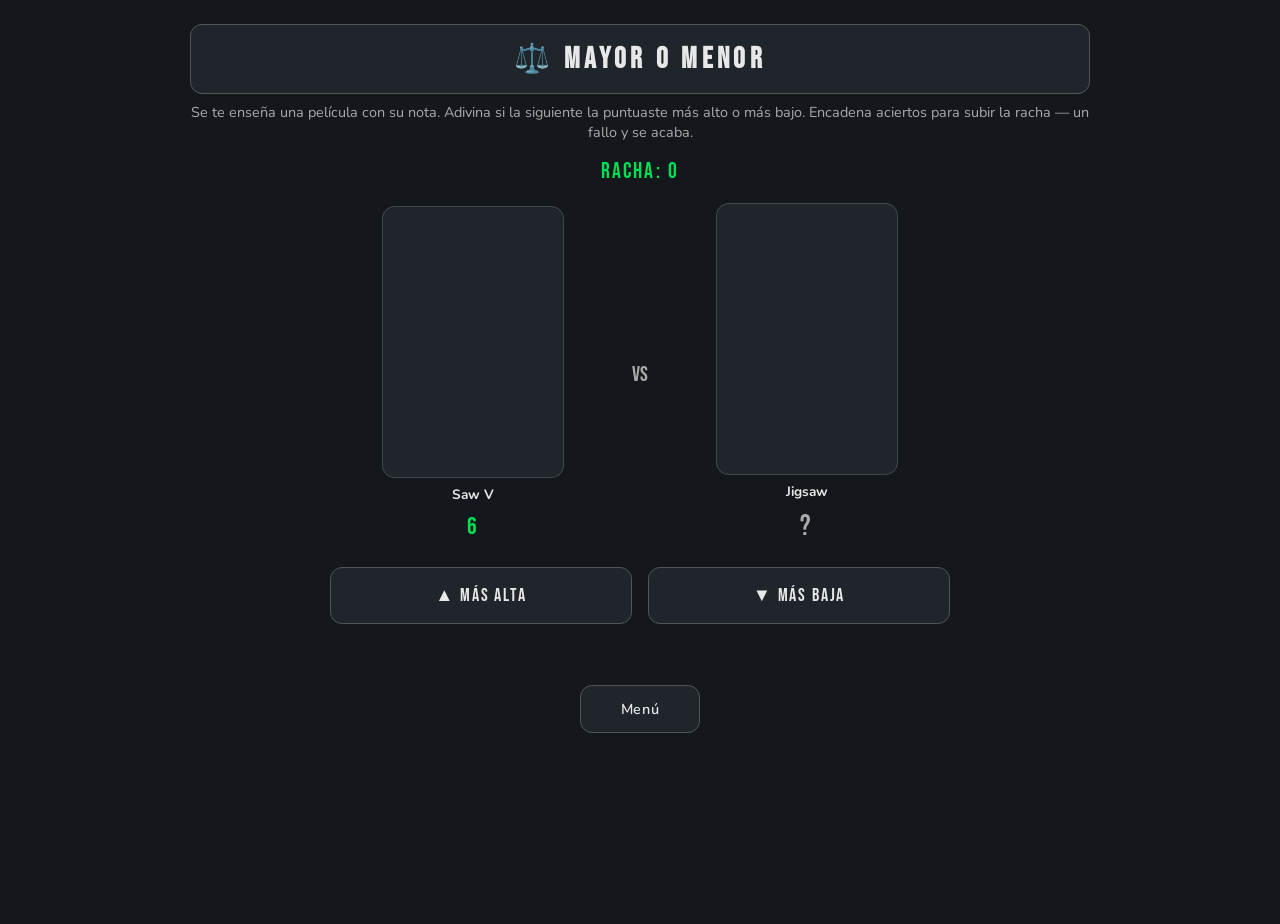
<file: mayor-menor.html>
<!DOCTYPE html>
<html lang="es">
<head>
    <meta charset="UTF-8">
    <meta name="viewport" content="width=device-width, initial-scale=1.0">
    <title>Mayor o menor | Cinser</title>
    <link rel="stylesheet" href="css/estilos.css">
    <style>
        .mm-intro {
            width: 900px; max-width: 90%;
            margin: .5rem auto 1rem;
            text-align: center;
            color: var(--text-muted);
            font-size: .9rem;
        }
        .mm-racha {
            text-align: center;
            font-family: 'Bebas Neue', sans-serif;
            font-size: 1.4rem;
            letter-spacing: .1em;
            color: var(--accent);
            margin-bottom: 1.2rem;
        }
        .mm-racha .mejor {
            display: block;
            font-family: 'Nunito', sans-serif;
            font-size: .75rem;
            color: var(--text-muted);
            letter-spacing: .05em;
            margin-top: .1rem;
        }

        .mm-duelo {
            width: 620px; max-width: 92%;
            margin: 0 auto 1.4rem;
            display: grid;
            grid-template-columns: 1fr auto 1fr;
            align-items: center;
            gap: 1rem;
        }
        .mm-vs {
            font-family: 'Bebas Neue', sans-serif;
            font-size: 1.3rem;
            color: var(--text-muted);
        }
        .mm-carta {
            display: flex; flex-direction: column; align-items: center; gap: .5rem;
        }
        .mm-poster-wrap {
            width: 180px;
            aspect-ratio: 2/3;
            border-radius: var(--radius);
            overflow: hidden;
            position: relative;
            background: var(--bg-card);
            box-shadow: 0 0 0 1px rgba(255,255,255,.2);
            transition: box-shadow .25s ease;
        }
        .mm-poster-wrap img {
            width: 100%; height: 100%; object-fit: cover; display: block;
        }
        .mm-poster-skeleton {
            position: absolute; inset: 0;
            background: linear-gradient(90deg, var(--bg-card) 25%, var(--bg-hover) 50%, var(--bg-card) 75%);
            background-size: 200% 100%;
            animation: shimmer 1.4s infinite;
        }
        .mm-carta.correcta .mm-poster-wrap  { box-shadow: 0 0 0 3px var(--accent); }
        .mm-carta.incorrecta .mm-poster-wrap { box-shadow: 0 0 0 3px #e05a5a; }

        .mm-nombre {
            font-size: .85rem; font-weight: 700; text-align: center; min-height: 1.3em;
        }
        .mm-punt {
            font-family: 'Bebas Neue', sans-serif;
            font-size: 1.5rem; letter-spacing: .08em;
            color: var(--accent);
            min-height: 1.4rem;
        }
        .mm-punt.oculto { color: var(--text-muted); font-size: 1.8rem; }

        .mm-botones {
            width: 620px; max-width: 92%;
            margin: 0 auto 1.2rem;
            display: flex; gap: 1rem;
        }
        .mm-botones button {
            flex: 1;
            padding: 1rem;
            background: var(--bg-card);
            border: 1px solid var(--border);
            color: var(--text);
            border-radius: var(--radius);
            font-family: 'Bebas Neue', sans-serif;
            font-size: 1.15rem; letter-spacing: .1em;
            cursor: pointer; transition: var(--tr);
        }
        .mm-botones button:hover:not(:disabled) {
            border-color: var(--accent); color: var(--accent); background: var(--bg-hover);
        }
        .mm-botones button:disabled { opacity: .4; cursor: not-allowed; }

        .mm-mensaje {
            width: 620px; max-width: 92%;
            margin: 0 auto 1rem;
            text-align: center;
            font-size: .9rem;
            color: var(--text-muted);
            min-height: 1.3em;
        }

        .mm-gameover {
            width: 620px; max-width: 92%;
            margin: 1.5rem auto;
            text-align: center;
            display: none;
            flex-direction: column;
            align-items: center;
            gap: 1rem;
        }
        .mm-gameover.visible { display: flex; }
        .mm-gameover h2 {
            font-family: 'Bebas Neue', sans-serif;
            font-size: 2rem; letter-spacing: .1em;
            color: #e05a5a;
        }
        .mm-gameover p { color: var(--text-muted); }
        .btn-reintentar {
            padding: .9rem 2rem;
            background: var(--accent);
            color: #1a1a1a;
            border: none;
            border-radius: var(--radius);
            font-family: 'Bebas Neue', sans-serif;
            font-size: 1.2rem; letter-spacing: .1em;
            cursor: pointer; transition: var(--tr);
        }
        .btn-reintentar:hover { background: var(--accent-h); scale: .97; }

        @media (max-width: 480px) {
            .mm-poster-wrap { width: 130px; }
            .mm-duelo { gap: .5rem; }
        }
    </style>
</head>
<body>
    <div class="btn-titulo"><a href="index.html">⚖️ Mayor o menor</a></div>
    <p class="mm-intro">
        Se te enseña una película con su nota. Adivina si la siguiente la puntuaste más alto o más bajo.
        Encadena aciertos para subir la racha — un fallo y se acaba.
    </p>

    <div class="mm-racha">
        <span id="racha-num">Racha: 0</span>
        <span class="mejor" id="mejor-racha"></span>
    </div>

    <div class="mm-duelo" id="duelo">
        <div class="mm-carta" id="carta-izq">
            <div class="mm-poster-wrap"><div class="mm-poster-skeleton"></div><img id="img-izq" alt="" style="opacity:0;"></div>
            <div class="mm-nombre" id="nombre-izq"></div>
            <div class="mm-punt" id="punt-izq"></div>
        </div>
        <div class="mm-vs">VS</div>
        <div class="mm-carta" id="carta-der">
            <div class="mm-poster-wrap"><div class="mm-poster-skeleton"></div><img id="img-der" alt="" style="opacity:0;"></div>
            <div class="mm-nombre" id="nombre-der"></div>
            <div class="mm-punt oculto" id="punt-der">?</div>
        </div>
    </div>

    <div class="mm-botones">
        <button id="btn-mayor">▲ Más alta</button>
        <button id="btn-menor">▼ Más baja</button>
    </div>

    <div class="mm-mensaje" id="mensaje"></div>

    <div class="mm-gameover" id="gameover">
        <h2>Fin de la partida</h2>
        <p id="gameover-texto"></p>
        <button class="btn-reintentar" id="btn-reintentar">Jugar de nuevo</button>
    </div>

    <div class="btn-volver"><a href="index.html">Menú</a></div>

    <script>
        const DECADAS = ['1920','1930','1940','1950','1960','1970','1980','1990','2000','2010','2020'];

        let _todas   = [];
        let _izq = null, _der = null;
        let _racha = 0;
        let _mejorRacha = 0;
        let _bloqueado = false;

        function cargarImg(imgEl, skelEl, src) {
            imgEl.style.opacity = '0';
            skelEl.style.display = 'block';
            if (!src) { skelEl.style.display = 'none'; return; }
            const tmp = new Image();
            tmp.onload  = () => { imgEl.src = src; skelEl.style.display = 'none'; imgEl.style.opacity = '1'; };
            tmp.onerror = () => { skelEl.style.display = 'none'; };
            tmp.src = src;
        }

        function otraPelicula(excluir) {
            let p;
            do { p = _todas[Math.floor(Math.random() * _todas.length)]; }
            while (_todas.length > 1 && excluir.includes(p));
            return p;
        }

        function actualizarRacha() {
            document.getElementById('racha-num').textContent = `Racha: ${_racha}`;
            document.getElementById('mejor-racha').textContent =
                _mejorRacha > 0 ? `Mejor racha de esta sesión: ${_mejorRacha}` : '';
        }

        function pintarDuelo() {
            document.getElementById('carta-izq').classList.remove('correcta', 'incorrecta');
            document.getElementById('carta-der').classList.remove('correcta', 'incorrecta');
            document.getElementById('nombre-izq').textContent = _izq.tit || '';
            document.getElementById('nombre-der').textContent = _der.tit || '';
            document.getElementById('punt-izq').textContent = _izq.punt;
            document.getElementById('punt-izq').className = 'mm-punt';
            document.getElementById('punt-der').textContent = '?';
            document.getElementById('punt-der').className = 'mm-punt oculto';
            cargarImg(document.getElementById('img-izq'), document.querySelector('#carta-izq .mm-poster-skeleton'), _izq.img);
            cargarImg(document.getElementById('img-der'), document.querySelector('#carta-der .mm-poster-skeleton'), _der.img);
            document.getElementById('mensaje').textContent = '';
            _bloqueado = false;
            document.getElementById('btn-mayor').disabled = false;
            document.getElementById('btn-menor').disabled = false;
        }

        function nuevaRonda(mantenerIzq) {
            _izq = mantenerIzq || _todas[Math.floor(Math.random() * _todas.length)];
            _der = otraPelicula([_izq]);
            pintarDuelo();
        }

        function guardar(guess) {
            if (_bloqueado) return;
            _bloqueado = true;
            document.getElementById('btn-mayor').disabled = true;
            document.getElementById('btn-menor').disabled = true;

            const real = _der.punt >= _izq.punt ? 'mayor' : 'menor';
            const empate = _der.punt === _izq.punt;
            const acierto = empate || guess === real;

            document.getElementById('punt-der').textContent = _der.punt;
            document.getElementById('punt-der').className = 'mm-punt';

            if (acierto) {
                _racha++;
                _mejorRacha = Math.max(_mejorRacha, _racha);
                document.getElementById('carta-der').classList.add('correcta');
                document.getElementById('mensaje').textContent =
                    empate ? '¡Empate, cuenta como acierto!' : '¡Acierto!';
                actualizarRacha();
                setTimeout(() => nuevaRonda(_der), 900);
            } else {
                document.getElementById('carta-der').classList.add('incorrecta');
                document.getElementById('mensaje').textContent = 'Fallo…';
                setTimeout(() => {
                    document.getElementById('duelo').style.opacity = '.3';
                    document.getElementById('gameover-texto').textContent =
                        `Has llegado a una racha de ${_racha}.`;
                    document.getElementById('gameover').classList.add('visible');
                    document.querySelector('.mm-botones').style.display = 'none';
                }, 700);
            }
        }

        document.getElementById('btn-mayor').addEventListener('click', () => guardar('mayor'));
        document.getElementById('btn-menor').addEventListener('click', () => guardar('menor'));
        document.getElementById('btn-reintentar').addEventListener('click', () => {
            _racha = 0;
            actualizarRacha();
            document.getElementById('duelo').style.opacity = '1';
            document.getElementById('gameover').classList.remove('visible');
            document.querySelector('.mm-botones').style.display = 'flex';
            nuevaRonda();
        });

        async function init() {
            const fetches = DECADAS.map(d =>
                fetch(`json/${d}.json`).then(r => r.json()).catch(() => []));
            _todas = (await Promise.all(fetches)).flat();
            actualizarRacha();
            nuevaRonda();
        }
        init();
    </script>
    <script>
        /* ── Transición suave entre páginas ── */
        document.addEventListener('click', e => {
            const a = e.target.closest('a[href]');
            if (!a) return;
            const href = a.getAttribute('href');
            if (!href || href.startsWith('#') || href.startsWith('http') || a.target === '_blank') return;
            e.preventDefault();
            document.body.classList.add('fade-out');
            setTimeout(() => { window.location.href = href; }, 180);
        });
    </script>
</body>
</html>
</file>
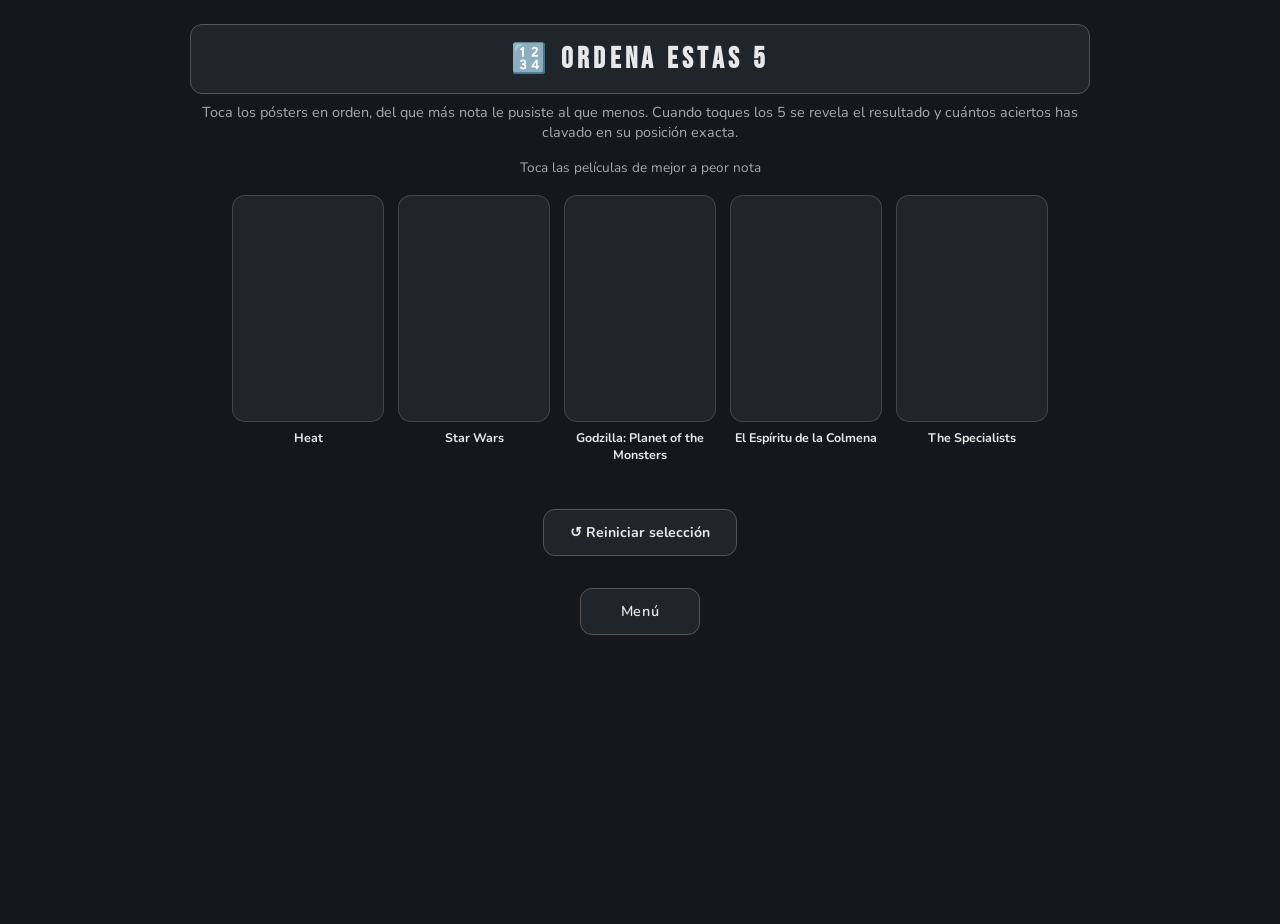
<file: orden5.html>
<!DOCTYPE html>
<html lang="es">
<head>
    <meta charset="UTF-8">
    <meta name="viewport" content="width=device-width, initial-scale=1.0">
    <title>Ordena estas 5 | Cinser</title>
    <link rel="stylesheet" href="css/estilos.css">
    <style>
        .o5-intro {
            width: 900px; max-width: 90%;
            margin: .5rem auto 1rem;
            text-align: center;
            color: var(--text-muted);
            font-size: .9rem;
        }
        .o5-marcador {
            text-align: center;
            font-size: .85rem;
            color: var(--text-muted);
            margin-bottom: 1.2rem;
            min-height: 1.3em;
        }
        .o5-marcador b { color: var(--accent); }

        .o5-fila {
            width: 900px; max-width: 95%;
            margin: 0 auto 1.5rem;
            display: flex;
            justify-content: center;
            gap: 1rem;
            flex-wrap: wrap;
        }
        .o5-carta {
            display: flex; flex-direction: column; align-items: center; gap: .5rem;
            width: 150px;
        }
        .o5-poster-wrap {
            width: 150px;
            aspect-ratio: 2/3;
            border-radius: var(--radius);
            overflow: hidden;
            position: relative;
            background: var(--bg-card);
            cursor: pointer;
            box-shadow: 0 0 0 1px rgba(255,255,255,.2);
            transition: box-shadow .2s ease, scale .15s ease;
        }
        .o5-poster-wrap:hover { box-shadow: 0 0 0 2px var(--accent); }
        .o5-poster-wrap img { width: 100%; height: 100%; object-fit: cover; display: block; }
        .o5-poster-skeleton {
            position: absolute; inset: 0;
            background: linear-gradient(90deg, var(--bg-card) 25%, var(--bg-hover) 50%, var(--bg-card) 75%);
            background-size: 200% 100%;
            animation: shimmer 1.4s infinite;
        }
        .o5-badge {
            position: absolute; top: 6px; left: 6px;
            width: 28px; height: 28px;
            background: var(--accent);
            color: #14181C;
            border-radius: 50%;
            display: none;
            align-items: center; justify-content: center;
            font-family: 'Bebas Neue', sans-serif;
            font-size: 1.1rem;
            box-shadow: 0 1px 4px rgba(0,0,0,.5);
        }
        .o5-carta.elegida .o5-poster-wrap { scale: .96; }
        .o5-carta.elegida .o5-badge { display: flex; }

        .o5-carta.correcta .o5-poster-wrap  { box-shadow: 0 0 0 3px var(--accent); }
        .o5-carta.incorrecta .o5-poster-wrap { box-shadow: 0 0 0 3px #e05a5a; }

        .o5-nombre { font-size: .78rem; font-weight: 700; text-align: center; min-height: 1.3em; }
        .o5-nota { font-size: .78rem; color: var(--text-muted); min-height: 1.1em; }

        .o5-acciones {
            width: 900px; max-width: 90%;
            margin: 0 auto 2rem;
            display: flex; justify-content: center; gap: 1rem;
        }
        .o5-acciones button {
            padding: .8rem 1.6rem;
            background: var(--bg-card);
            border: 1px solid var(--border);
            color: var(--text);
            border-radius: var(--radius);
            font-family: 'Nunito', sans-serif; font-weight: 700; font-size: .88rem;
            cursor: pointer; transition: var(--tr);
        }
        .o5-acciones button:hover:not(:disabled) { border-color: var(--accent); color: var(--accent); }
        .o5-acciones button:disabled { opacity: .35; cursor: not-allowed; }
        .o5-acciones .btn-siguiente {
            background: var(--accent); color: #1a1a1a; border: none; display: none;
        }
        .o5-acciones .btn-siguiente.visible { display: inline-block; }
        .o5-acciones .btn-siguiente:hover { background: var(--accent-h); }

        @media (max-width: 640px) {
            .o5-carta { width: 100px; }
            .o5-poster-wrap { width: 100px; }
            .o5-fila { gap: .6rem; }
        }
    </style>
</head>
<body>
    <div class="btn-titulo"><a href="index.html">🔢 Ordena estas 5</a></div>
    <p class="o5-intro">
        Toca los pósters en orden, del que más nota le pusiste al que menos. Cuando toques los 5 se revela
        el resultado y cuántos aciertos has clavado en su posición exacta.
    </p>
    <div class="o5-marcador" id="marcador"></div>

    <div class="o5-fila" id="fila"></div>

    <div class="o5-acciones">
        <button id="btn-reiniciar">↺ Reiniciar selección</button>
        <button class="btn-siguiente" id="btn-siguiente">Nueva ronda →</button>
    </div>

    <div class="btn-volver"><a href="index.html">Menú</a></div>

    <script>
        const DECADAS = ['1920','1930','1940','1950','1960','1970','1980','1990','2000','2010','2020'];

        let _todas   = [];
        let _ronda   = [];   // las 5 pelis de esta ronda (orden visual, mezclado)
        let _elegido = [];   // índices (dentro de _ronda) en el orden que el usuario ha tocado
        let _rondas  = 0;
        let _aciertosTotales = 0;
        let _resuelto = false;

        function actualizarMarcador() {
            document.getElementById('marcador').innerHTML =
                _rondas === 0
                    ? 'Toca las películas de mejor a peor nota'
                    : `Ronda ${_rondas} · <b>${_aciertosTotales}</b> aciertos de posición en total`;
        }

        function cargarImg(imgEl, skelEl, src) {
            imgEl.style.opacity = '0';
            skelEl.style.display = 'block';
            if (!src) { skelEl.style.display = 'none'; return; }
            const tmp = new Image();
            tmp.onload  = () => { imgEl.src = src; skelEl.style.display = 'none'; imgEl.style.opacity = '1'; };
            tmp.onerror = () => { skelEl.style.display = 'none'; };
            tmp.src = src;
        }

        function pintarFila() {
            const fila = document.getElementById('fila');
            fila.innerHTML = '';

            _ronda.forEach((peli, idx) => {
                const carta = document.createElement('div');
                carta.className = 'o5-carta';
                carta.dataset.idx = idx;

                carta.innerHTML = `
                    <div class="o5-poster-wrap">
                        <div class="o5-poster-skeleton"></div>
                        <img alt="" style="opacity:0;">
                        <div class="o5-badge"></div>
                    </div>
                    <div class="o5-nombre">${peli.tit || ''}</div>
                    <div class="o5-nota"></div>
                `;
                cargarImg(carta.querySelector('img'), carta.querySelector('.o5-poster-skeleton'), peli.img);

                carta.addEventListener('click', () => elegir(idx));
                fila.appendChild(carta);
            });
        }

        function elegir(idx) {
            if (_resuelto) return;
            if (_elegido.includes(idx)) return;
            _elegido.push(idx);

            const carta = document.querySelector(`.o5-carta[data-idx="${idx}"]`);
            carta.classList.add('elegida');
            carta.querySelector('.o5-badge').textContent = _elegido.length;

            if (_elegido.length === _ronda.length) resolver();
        }

        function resolver() {
            _resuelto = true;
            _rondas++;

            // orden correcto: de mayor a menor punt
            const correctoPunts = [..._ronda].map(p => p.punt).sort((a, b) => b - a);

            let aciertos = 0;
            _elegido.forEach((idxRonda, posicion) => {
                const peli = _ronda[idxRonda];
                const carta = document.querySelector(`.o5-carta[data-idx="${idxRonda}"]`);
                carta.querySelector('.o5-nota').textContent = `${peli.punt}/10`;

                const acierto = peli.punt === correctoPunts[posicion];
                if (acierto) aciertos++;
                carta.classList.add(acierto ? 'correcta' : 'incorrecta');
            });

            _aciertosTotales += aciertos;
            document.getElementById('marcador').innerHTML =
                `Ronda ${_rondas} · <b>${aciertos}/5</b> en su posición exacta esta vez · <b>${_aciertosTotales}</b> en total`;

            document.getElementById('btn-reiniciar').disabled = true;
            document.getElementById('btn-siguiente').classList.add('visible');
        }

        function reiniciarSeleccion() {
            if (_resuelto) return;
            _elegido = [];
            document.querySelectorAll('.o5-carta').forEach(c => {
                c.classList.remove('elegida', 'correcta', 'incorrecta');
                c.querySelector('.o5-badge').textContent = '';
                c.querySelector('.o5-nota').textContent = '';
            });
        }

        function nuevaRonda() {
            _elegido = [];
            _resuelto = false;
            document.getElementById('btn-reiniciar').disabled = false;
            document.getElementById('btn-siguiente').classList.remove('visible');

            const barajadas = [..._todas].sort(() => Math.random() - .5);
            _ronda = barajadas.slice(0, 5);
            pintarFila();
            actualizarMarcador();
        }

        document.getElementById('btn-reiniciar').addEventListener('click', reiniciarSeleccion);
        document.getElementById('btn-siguiente').addEventListener('click', nuevaRonda);

        async function init() {
            const fetches = DECADAS.map(d =>
                fetch(`json/${d}.json`).then(r => r.json()).catch(() => []));
            _todas = (await Promise.all(fetches)).flat();
            nuevaRonda();
        }
        init();
    </script>
    <script>
        /* ── Transición suave entre páginas ── */
        document.addEventListener('click', e => {
            const a = e.target.closest('a[href]');
            if (!a) return;
            const href = a.getAttribute('href');
            if (!href || href.startsWith('#') || href.startsWith('http') || a.target === '_blank') return;
            e.preventDefault();
            document.body.classList.add('fade-out');
            setTimeout(() => { window.location.href = href; }, 180);
        });
    </script>
</body>
</html>
</file>
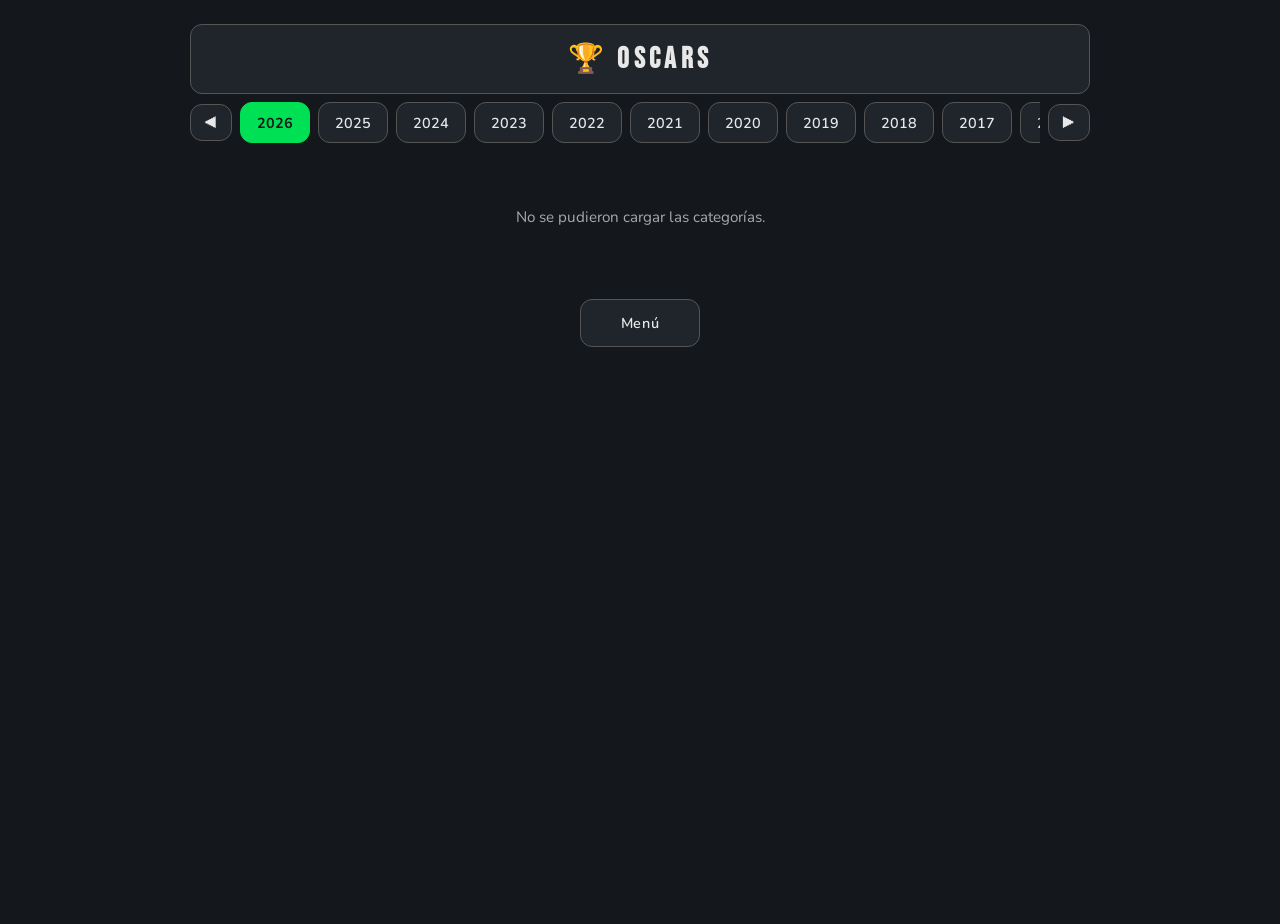
<file: oscars.html>
<!DOCTYPE html>
<html lang="es">
<head>
    <meta charset="UTF-8">
    <meta name="viewport" content="width=device-width, initial-scale=1.0">
    <title>Oscars | Cinser</title>
    <link rel="stylesheet" href="css/estilos.css">
</head>
<body>
    <div class="btn-titulo"><a href="index.html">🏆 Oscars</a></div>

    <div class="barra-nav-container">
        <button class="scroll-btn left">&#11207;</button>
        <div id="barra" class="barra-nav-scroll"></div>
        <button class="scroll-btn right">&#11208;</button>
    </div>

    <div id="bloques"></div>

    <div class="btn-volver"><a href="index.html">Menú</a></div>

    <div id="modal" class="modal">
        <div class="modal-content">
            <img id="modal-img" alt="">
        </div>
    </div>

    <script src="js/posters.js"></script>
    <script>
        /* La Academia empezó a premiar películas de 1927 en adelante.
           Ajusta ANIO_INICIO si tus datos empiezan en otro año. */
        const ANIO_INICIO  = 1927;
        const ANIO_FIN     = 2026;
        const DEFAULT_ANIO = ANIO_FIN;

        const CATEGORIAS = [
            { clave: 'pelicula',      titulo: 'Mejor Película' },
            { clave: 'director',      titulo: 'Mejor Director' },
            { clave: 'guionOriginal', titulo: 'Mejor Guion Original' },
            { clave: 'guionAdaptado', titulo: 'Mejor Guion Adaptado' },
            { clave: 'fotografia',    titulo: 'Mejor Fotografía' },
            { clave: 'montaje',       titulo: 'Mejor Montaje' },
            { clave: 'sonido',        titulo: 'Mejor Sonido' },
            { clave: 'bandaSonora',   titulo: 'Mejor Banda Sonora' },
            { clave: 'animacion',     titulo: 'Mejor Animación' },
            { clave: 'espanola',      titulo: 'Mejor Española' },
        ];

        const DECADAS_CATALOGO = ['1920','1930','1940','1950','1960','1970','1980','1990','2000','2010','2020'];

        function decadaDe(anio) { return String(Math.floor(anio / 10) * 10); }

        function getAnio() {
            const p = parseInt(new URLSearchParams(window.location.search).get('a'));
            return (p >= ANIO_INICIO && p <= ANIO_FIN) ? p : DEFAULT_ANIO;
        }

        function construirBarra(activo) {
            const barra = document.getElementById('barra');
            barra.innerHTML = '';
            for (let a = ANIO_FIN; a >= ANIO_INICIO; a--) {
                const btn = document.createElement('button');
                btn.textContent = a;
                if (a === activo) btn.classList.add('activo');
                btn.addEventListener('click', () => {
                    history.pushState(null, '', `?a=${a}`);
                    cargarAnio(a);
                    barra.querySelectorAll('button').forEach(b => b.classList.remove('activo'));
                    btn.classList.add('activo');
                    btn.scrollIntoView({ behavior: 'smooth', block: 'nearest', inline: 'center' });
                });
                barra.appendChild(btn);
            }
            setTimeout(() => {
                barra.querySelector('button.activo')
                    ?.scrollIntoView({ behavior: 'instant', block: 'nearest', inline: 'center' });
            }, 0);
        }

        /* ── Mapa global título → { tit, anyo, punt, img }, construido una sola vez
               a partir de todo el catálogo (json/*.json) para poder mostrar
               póster/año real de cada película que aparece en los Oscars. ── */
        let _catalogoPromise = null;
        function cargarCatalogo() {
            if (_catalogoPromise) return _catalogoPromise;
            _catalogoPromise = Promise.all(
                DECADAS_CATALOGO.map(d =>
                    fetch(`json/${d}.json`).then(r => r.ok ? r.json() : []).catch(() => [])
                )
            ).then(listas => {
                const mapa = new Map();
                listas.flat().forEach(p => {
                    const key = (p.tit || '').trim().toLowerCase();
                    if (key && !mapa.has(key)) mapa.set(key, p);
                });
                return mapa;
            });
            return _catalogoPromise;
        }

        async function cargarAnio(anio) {
            const decada = decadaDe(anio);
            const bloquesEl = document.getElementById('bloques');
            try {
                const [res, catalogo] = await Promise.all([
                    fetch(`Oscars/${decada}.json`),
                    cargarCatalogo()
                ]);
                const data = await res.json();
                const delAnio = data[String(anio)];

                if (!delAnio) {
                    renderOscarCategorias([], 'bloques');
                    return;
                }

                const categorias = CATEGORIAS
                    .map(c => {
                        const titulos = Array.isArray(delAnio[c.clave]) ? delAnio[c.clave].slice(0, 5) : [];
                        const lista = titulos.map(tit => {
                            const encontrada = catalogo.get(tit.trim().toLowerCase());
                            return encontrada
                                ? encontrada
                                : { tit, anyo: anio, punt: null, img: '' };
                        });
                        return { titulo: c.titulo, lista };
                    })
                    .filter(c => c.lista.length > 0);

                renderOscarCategorias(categorias, 'bloques');
            } catch (e) {
                bloquesEl.innerHTML = '<p class="vacio">No se pudieron cargar las categorías.</p>';
            }
        }

        const anioActual = getAnio();
        construirBarra(anioActual);
        cargarAnio(anioActual);
    </script>
</body>
</html>
</file>
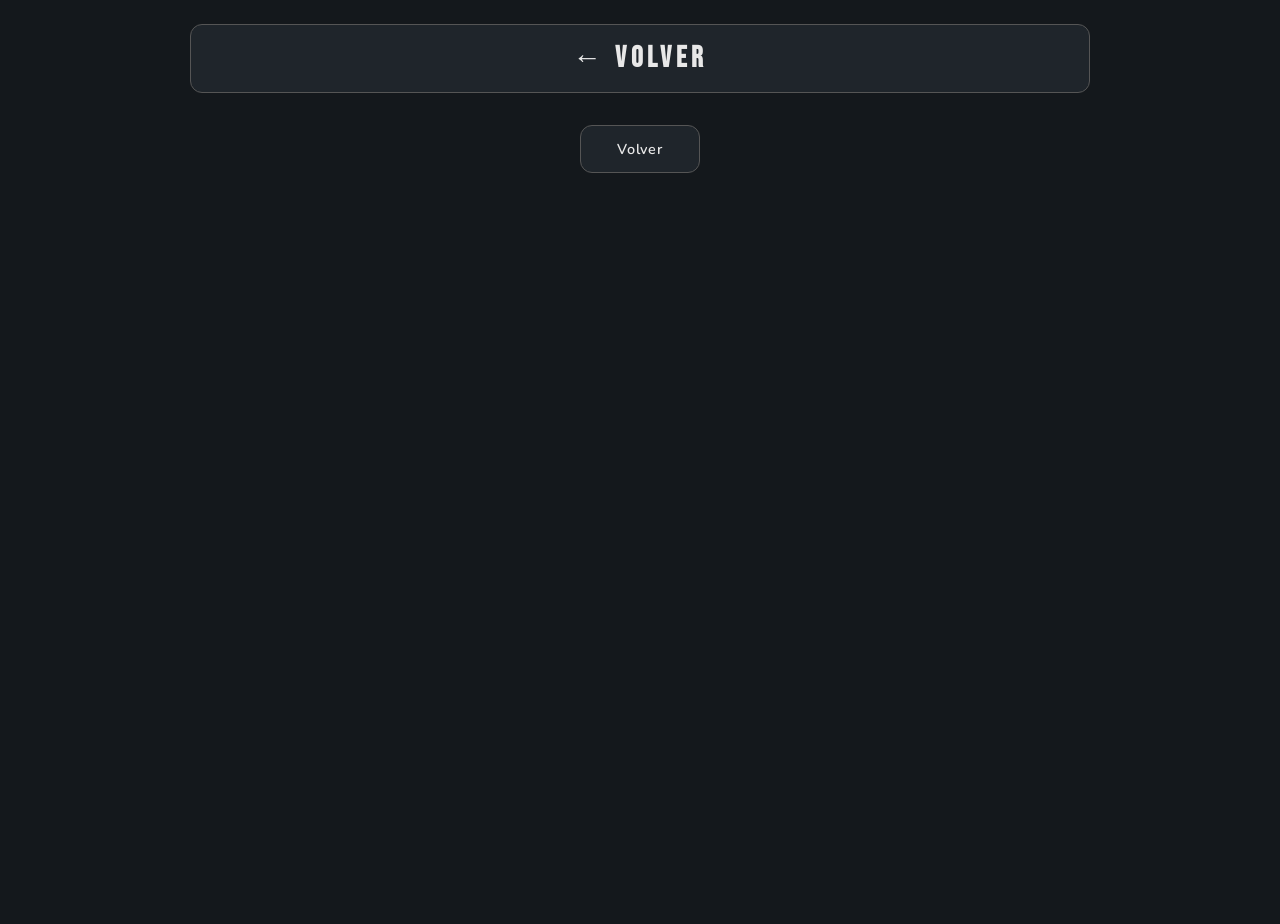
<file: pelicula.html>
<!DOCTYPE html>
<html lang="es">
<head>
    <meta charset="UTF-8">
    <meta name="viewport" content="width=device-width, initial-scale=1.0">
    <title>Película | Cinser</title>
    <link rel="stylesheet" href="css/estilos.css">
    <style>
        /* ── Hero: el wal principal, más grande que el resto ── */
        .wal-hero-wrap {
            width: 900px; max-width: 90%;
            margin: 1.5rem auto 1rem;
        }
        .wal-hero {
            display: block; width: 100%; cursor: pointer;
            border-radius: 12px; overflow: hidden;
            aspect-ratio: 16/9;
            box-shadow: 0 0 0 1px rgba(255,255,255,.20);
            transition: var(--tr);
        }
        .wal-hero:hover { box-shadow: 0 0 0 2px var(--accent); }
        .wal-hero img {
            width: 100%; height: 100%; object-fit: cover; display: block;
        }

        /* ── Grid de visuals (wal1, wal2, ... cualquier cantidad) ── */
        .wal-grid {
            width: 900px; max-width: 90%;
            margin: 0 auto 1rem;
            display: flex; flex-wrap: wrap;
            justify-content: center;
            gap: 1rem;
        }
        .wal-grid img {
            width: calc(50% - .5rem); height: auto;
            aspect-ratio: 16/9; object-fit: cover;
            border-radius: 10px;
            box-shadow: 0 0 0 1px rgba(255,255,255,.15);
            display: block; cursor: pointer;
            transition: var(--tr);
        }
        .wal-grid img:hover { box-shadow: 0 0 0 2px var(--accent); }
        .wal-vacio {
            width: 900px; max-width: 90%;
            margin: 2rem auto; text-align: center;
            color: var(--text-muted); font-size: .95rem;
        }
        #wal-modal {
            display: none; position: fixed; inset: 0;
            background: rgba(0,0,0,.92);
            justify-content: center; align-items: center;
            z-index: 1000;
        }
        #wal-modal-img {
            max-width: 90vw; max-height: 86vh;
            border-radius: 10px;
            box-shadow: 0 0 0 2px rgb(45,45,45);
            animation: zoomIn .3s ease;
            display: block;
        }
        @media (max-width: 768px) {
            .wal-grid img { width: 100%; }
        }
    </style>
</head>
<body>

    <div class="btn-titulo">
        <a href="#" id="link-back">← Volviendo…</a>
    </div>
    <div class="ficha-meta" id="ficha-meta"></div>

    <div id="hero-container"></div>
    <div id="wal-container"></div>
    <div id="posts-container"></div>

    <div class="btn-volver">
        <a href="#" id="link-back2">Volver</a>
    </div>

    <!-- Modal wals -->
    <div id="wal-modal">
        <img id="wal-modal-img" alt="">
    </div>

    <script>
        const peli    = JSON.parse(sessionStorage.getItem('cinser_peli') || 'null');
        const backUrl = sessionStorage.getItem('cinser_back') || 'index.html';

        /* ── Título y vuelta ── */
        document.getElementById('link-back').textContent  = peli ? `← ${peli.tit}` : '← Volver';
        document.getElementById('link-back2').textContent = 'Volver';
        document.getElementById('link-back').href  = backUrl;
        document.getElementById('link-back2').href = backUrl;
        document.title = peli ? `${peli.tit} | Cinser` : 'Película | Cinser';

        /* ── Director y grupos (enlazan a su lista) ── */
        (function () {
            if (!peli) return;
            const meta  = document.getElementById('ficha-meta');
            const lista = v => Array.isArray(v) ? v.filter(Boolean) : (v ? [v] : []);
            const chip  = (txt, tipo, etiqueta) => {
                const a = document.createElement('a');
                a.textContent = txt;
                a.title = etiqueta;
                a.href = `lista.html?tipo=${tipo}&v=${encodeURIComponent(txt)}`;
                meta.appendChild(a);
            };
            lista(peli.dir).forEach(x => chip(x, 'dir', 'Director'));
            lista(peli.grup).forEach(x => chip(x, 'grup', 'Grupo'));
        })();

        /* ── Modal wals ── */
        let walAllList = []; // todas las imágenes del modal (hero + wal1-N + poster + post1-N)
        let walIndex   = 0;
        let _walTouchX = 0;

        const walModal    = document.getElementById('wal-modal');
        const walModalImg = document.getElementById('wal-modal-img');

        function openWalModal(i) {
            walIndex = i;
            walModal.style.display = 'flex';
            _updateWal('zoom');
        }
        function closeWalModal() { walModal.style.display = 'none'; }

        function _updateWal(dir) {
            const anim = dir === 'right' ? 'slideR' : dir === 'left' ? 'slideL' : 'zoomIn';
            walModalImg.src = walAllList[walIndex];
            walModalImg.style.animation = 'none';
            walModalImg.offsetHeight;
            walModalImg.style.animation = `${anim} 0.35s ease`;
        }

        walModal.addEventListener('click',    e => { if (e.target === walModal) closeWalModal(); });
        walModalImg.addEventListener('click', closeWalModal);

        walModal.addEventListener('wheel', e => {
            e.preventDefault();
            if (e.deltaY > 0 || e.deltaX > 0) { walIndex = (walIndex + 1) % walAllList.length; _updateWal('right'); }
            else { walIndex = (walIndex - 1 + walAllList.length) % walAllList.length; _updateWal('left'); }
        }, { passive: false });

        walModalImg.addEventListener('touchstart', e => { _walTouchX = e.touches[0].clientX; });
        walModalImg.addEventListener('touchend', e => {
            const d = _walTouchX - e.changedTouches[0].clientX;
            if (d > 50)  { walIndex = (walIndex + 1) % walAllList.length; _updateWal('right'); }
            if (d < -50) { walIndex = (walIndex - 1 + walAllList.length) % walAllList.length; _updateWal('left'); }
        });

        document.addEventListener('keydown', e => {
            if (walModal.style.display !== 'flex') return;
            if (e.key === 'ArrowRight') { walIndex = (walIndex + 1) % walAllList.length; _updateWal('right'); }
            if (e.key === 'ArrowLeft')  { walIndex = (walIndex - 1 + walAllList.length) % walAllList.length; _updateWal('left'); }
            if (e.key === 'Escape') closeWalModal();
        });

        /* ── Cargar desde json_wal ── */
        async function loadWals() {
            if (!peli) return;
            const decade = String(Math.floor(peli.anyo / 10) * 10);
            let walData = null;
            try {
                const res  = await fetch(`json_wal/${decade}.json`);
                const list = await res.json();
                walData = list.find(e => e.tit === peli.tit) || null;
            } catch (e) { console.warn('json_wal error:', e); }

            const poster = peli.img || '';
            const hero   = walData ? (walData.wal || '') : '';

            // wal1, wal2, ... cualquier cantidad, en orden numérico
            const walKeys = walData
                ? Object.keys(walData)
                    .filter(k => /^wal\d+$/.test(k))
                    .sort((a, b) => parseInt(a.slice(3)) - parseInt(b.slice(3)))
                : [];
            const walSmall = walKeys.map(k => walData[k] || '').filter(v => v);

            // post1, post2, ... cualquier cantidad, en orden numérico
            const postKeys = walData
                ? Object.keys(walData)
                    .filter(k => /^post\d+$/.test(k))
                    .sort((a, b) => parseInt(a.slice(4)) - parseInt(b.slice(4)))
                : [];
            const posts = postKeys.map(k => walData[k] || '').filter(v => v);

            // walAllList: [hero?, ...walSmall, poster?, ...posts] — sólo los que tengan src
            walAllList = [hero, ...walSmall, poster, ...posts].filter(v => v);

            const heroContainer  = document.getElementById('hero-container');
            const walContainer   = document.getElementById('wal-container');
            const postsContainer = document.getElementById('posts-container');

            /* ── Hero (lo primero que se ve, más grande) ── */
            if (hero) {
                const heroWrap = document.createElement('div');
                heroWrap.className = 'wal-hero-wrap';
                const heroBox = document.createElement('div');
                heroBox.className = 'wal-hero';
                const heroImg = document.createElement('img');
                heroImg.src = hero;
                heroImg.alt = peli.tit || '';
                heroImg.loading = 'lazy';
                heroBox.addEventListener('click', () => openWalModal(0));
                heroBox.appendChild(heroImg);
                heroWrap.appendChild(heroBox);
                heroContainer.appendChild(heroWrap);
            }

            /* ── Grid de visuals (wal1, wal2, ...) ── */
            const walTitulo = document.createElement('div');
            walTitulo.className = 'wal-titulo';
            walTitulo.textContent = 'Visuals';

            if (walSmall.length) {
                walContainer.appendChild(walTitulo);
                const grid = document.createElement('div');
                grid.className = 'wal-grid';
                walSmall.forEach((src, i) => {
                    const img = document.createElement('img');
                    img.src = src; img.loading = 'lazy';
                    // índice en walAllList: el hero ocupa la primera posición si existe
                    const modalIdx = (hero ? 1 : 0) + i;
                    img.addEventListener('click', () => openWalModal(modalIdx));
                    grid.appendChild(img);
                });
                walContainer.appendChild(grid);
            } else {
                walContainer.appendChild(walTitulo);
                const p = document.createElement('p');
                p.className = 'wal-vacio';
                p.textContent = 'No hay planos añadidos para esta película.';
                walContainer.appendChild(p);
            }

            /* ── Grid de posters (poster original + post1, post2, ...) ── */
            const altWrap = document.createElement('div');
            altWrap.className = 'posters-alt';

            const altTitulo = document.createElement('div');
            altTitulo.className = 'posters-alt-titulo';
            altTitulo.textContent = 'Posters';
            altWrap.appendChild(altTitulo);

            if (poster || posts.length) {
                const grid = document.createElement('div');
                grid.className = 'posters';

                // el poster original va primero en la lista
                const baseIdx = (hero ? 1 : 0) + walSmall.length;
                const items = [];
                if (poster) items.push({ src: poster, modalIdx: baseIdx });
                posts.forEach((src, i) => items.push({ src, modalIdx: baseIdx + (poster ? 1 : 0) + i }));

                items.forEach(({ src, modalIdx }) => {
                    const wrap = document.createElement('div');
                    wrap.className = 'poster-wrap';

                    const skeleton = document.createElement('div');
                    skeleton.className = 'poster-skeleton';

                    const img = document.createElement('img');
                    img.alt = peli.tit || '';
                    img.loading = 'lazy';
                    img.addEventListener('load',  () => skeleton.style.display = 'none');
                    img.addEventListener('error', () => { skeleton.style.display = 'none'; img.style.display = 'none'; });
                    img.src = src;

                    wrap.addEventListener('click', () => openWalModal(modalIdx));

                    wrap.appendChild(skeleton);
                    wrap.appendChild(img);
                    grid.appendChild(wrap);
                });
                altWrap.appendChild(grid);
            } else {
                const p = document.createElement('p');
                p.className = 'wal-vacio';
                p.textContent = 'No hay posters alternativos para esta película.';
                altWrap.appendChild(p);
            }

            postsContainer.appendChild(altWrap);
        }

        loadWals();
    </script>

    <script>
        /* ── Transición suave entre páginas ── */
        document.addEventListener('click', e => {
            const a = e.target.closest('a[href]');
            if (!a) return;
            const href = a.getAttribute('href');
            if (!href || href.startsWith('#') || href.startsWith('http') || a.target === '_blank') return;
            e.preventDefault();
            document.body.classList.add('fade-out');
            setTimeout(() => { window.location.href = href; }, 180);
        });
    </script>
</body>
</html>
</file>
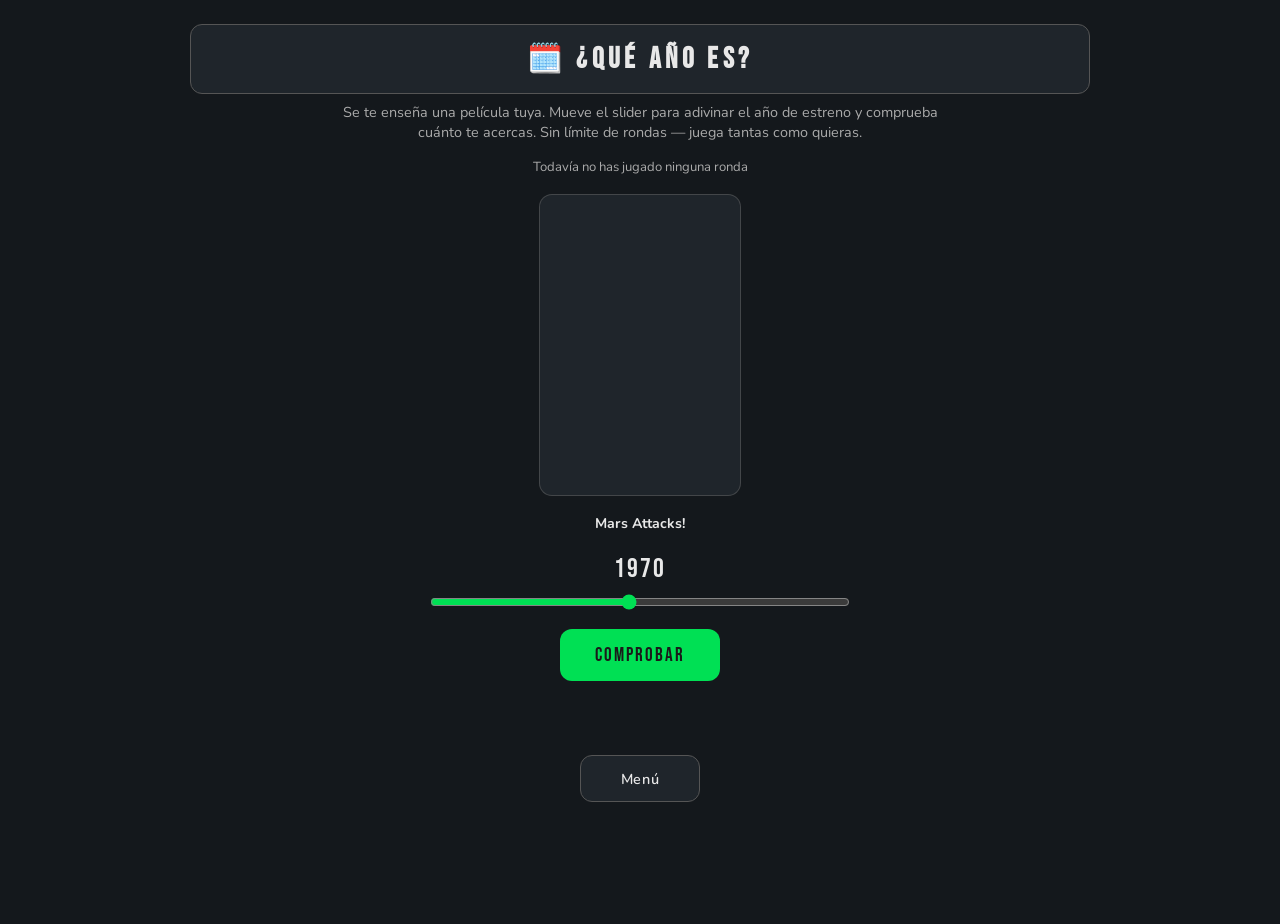
<file: que-anyo.html>
<!DOCTYPE html>
<html lang="es">
<head>
    <meta charset="UTF-8">
    <meta name="viewport" content="width=device-width, initial-scale=1.0">
    <title>¿Qué año es? | Cinser</title>
    <link rel="stylesheet" href="css/estilos.css">
    <style>
        .qa-intro {
            width: 620px; max-width: 90%;
            margin: .5rem auto 1rem;
            text-align: center;
            color: var(--text-muted);
            font-size: .9rem;
        }
        .qa-marcador {
            text-align: center;
            font-size: .82rem;
            color: var(--text-muted);
            margin-bottom: 1.2rem;
        }
        .qa-marcador b { color: var(--accent); }

        .qa-wrap {
            width: 620px; max-width: 92%;
            margin: 0 auto 2rem;
            display: flex;
            flex-direction: column;
            align-items: center;
            gap: 1.2rem;
        }

        .qa-poster-wrap {
            width: 200px;
            aspect-ratio: 2/3;
            border-radius: var(--radius);
            overflow: hidden;
            position: relative;
            background: var(--bg-card);
            box-shadow: 0 0 0 1px rgba(255,255,255,.2);
        }
        .qa-poster-wrap img { width: 100%; height: 100%; object-fit: cover; display: block; }
        .qa-poster-skeleton {
            position: absolute; inset: 0;
            background: linear-gradient(90deg, var(--bg-card) 25%, var(--bg-hover) 50%, var(--bg-card) 75%);
            background-size: 200% 100%;
            animation: shimmer 1.4s infinite;
        }
        .qa-nombre {
            font-size: .88rem; font-weight: 700; text-align: center; min-height: 1.3em;
        }

        .qa-slider-zona {
            width: 100%; max-width: 420px;
            display: flex; flex-direction: column; gap: .6rem;
        }
        .qa-slider-zona label {
            text-align: center;
            font-family: 'Bebas Neue', sans-serif;
            font-size: 1.7rem;
            letter-spacing: .08em;
            color: var(--text);
        }
        .qa-slider-zona input[type="range"] {
            width: 100%;
            accent-color: var(--accent);
            cursor: pointer;
        }

        .btn-comprobar {
            padding: .9rem 2.2rem;
            background: var(--accent);
            color: #1a1a1a;
            border: none;
            border-radius: var(--radius);
            font-family: 'Bebas Neue', sans-serif;
            font-size: 1.2rem; letter-spacing: .1em;
            cursor: pointer; transition: var(--tr);
        }
        .btn-comprobar:hover { background: var(--accent-h); scale: .97; }
        .btn-comprobar:disabled { opacity: .4; cursor: not-allowed; }

        .qa-resultado {
            text-align: center;
            font-size: 1rem;
            min-height: 1.4em;
        }
        .qa-resultado.bien   { color: var(--accent); }
        .qa-resultado.regular{ color: #e0c04a; }
        .qa-resultado.mal    { color: #e05a5a; }

        .btn-siguiente {
            display: none;
            padding: .8rem 1.8rem;
            background: var(--bg-card);
            border: 1px solid var(--border);
            color: var(--text);
            border-radius: var(--radius);
            font-family: 'Nunito', sans-serif; font-weight: 700;
            font-size: .9rem;
            cursor: pointer; transition: var(--tr);
        }
        .btn-siguiente.visible { display: inline-block; }
        .btn-siguiente:hover { border-color: var(--accent); color: var(--accent); }
    </style>
</head>
<body>
    <div class="btn-titulo"><a href="index.html">🗓️ ¿Qué año es?</a></div>
    <p class="qa-intro">
        Se te enseña una película tuya. Mueve el slider para adivinar el año de estreno y comprueba
        cuánto te acercas. Sin límite de rondas — juega tantas como quieras.
    </p>
    <div class="qa-marcador" id="marcador">Cargando…</div>

    <div class="qa-wrap">
        <div class="qa-poster-wrap"><div class="qa-poster-skeleton"></div><img id="poster-img" alt="" style="opacity:0;"></div>
        <div class="qa-nombre" id="nombre"></div>

        <div class="qa-slider-zona">
            <label id="valor-slider">1970</label>
            <input type="range" id="slider" min="1920" max="2026" step="1" value="1970">
        </div>

        <button class="btn-comprobar" id="btn-comprobar">Comprobar</button>
        <div class="qa-resultado" id="resultado"></div>
        <button class="btn-siguiente" id="btn-siguiente">Siguiente película →</button>
    </div>

    <div class="btn-volver"><a href="index.html">Menú</a></div>

    <script>
        const DECADAS = ['1920','1930','1940','1950','1960','1970','1980','1990','2000','2010','2020'];

        let _todas    = [];
        let _actual   = null;
        let _rondas   = 0;
        let _puntos   = 0;
        let _resuelto = false;

        function actualizarMarcador() {
            document.getElementById('marcador').innerHTML =
                _rondas === 0
                    ? 'Todavía no has jugado ninguna ronda'
                    : `Ronda ${_rondas} · <b>${_puntos}</b> puntos en total`;
        }

        function cargarImg(src) {
            const img  = document.getElementById('poster-img');
            const skel = document.querySelector('.qa-poster-skeleton');
            img.style.opacity = '0';
            skel.style.display = 'block';
            if (!src) { skel.style.display = 'none'; return; }
            const tmp = new Image();
            tmp.onload  = () => { img.src = src; skel.style.display = 'none'; img.style.opacity = '1'; };
            tmp.onerror = () => { skel.style.display = 'none'; };
            tmp.src = src;
        }

        function nuevaRonda() {
            _actual   = _todas[Math.floor(Math.random() * _todas.length)];
            _resuelto = false;
            document.getElementById('nombre').textContent = _actual.tit || '';
            cargarImg(_actual.img);
            document.getElementById('slider').value = 1970;
            document.getElementById('valor-slider').textContent = 1970;
            document.getElementById('resultado').textContent = '';
            document.getElementById('resultado').className = 'qa-resultado';
            document.getElementById('btn-comprobar').disabled = false;
            document.getElementById('btn-siguiente').classList.remove('visible');
        }

        function comprobar() {
            if (_resuelto) return;
            _resuelto = true;
            document.getElementById('btn-comprobar').disabled = true;

            const guess = parseInt(document.getElementById('slider').value);
            const diff  = Math.abs(guess - _actual.anyo);
            const pts   = Math.max(0, 10 - diff);
            _puntos += pts;
            _rondas++;

            const res = document.getElementById('resultado');
            if (diff === 0) {
                res.textContent = `¡Exacto! Era ${_actual.anyo}. +${pts} puntos`;
                res.className = 'qa-resultado bien';
            } else if (diff <= 3) {
                res.textContent = `Muy cerca — era ${_actual.anyo} (te quedaste a ${diff} años). +${pts} puntos`;
                res.className = 'qa-resultado bien';
            } else if (diff <= 8) {
                res.textContent = `Cerca — era ${_actual.anyo} (te quedaste a ${diff} años). +${pts} puntos`;
                res.className = 'qa-resultado regular';
            } else {
                res.textContent = `Era ${_actual.anyo} — te quedaste a ${diff} años. +${pts} puntos`;
                res.className = 'qa-resultado mal';
            }

            actualizarMarcador();
            document.getElementById('btn-siguiente').classList.add('visible');
        }

        document.getElementById('slider').addEventListener('input', e => {
            document.getElementById('valor-slider').textContent = e.target.value;
        });
        document.getElementById('btn-comprobar').addEventListener('click', comprobar);
        document.getElementById('btn-siguiente').addEventListener('click', nuevaRonda);

        async function init() {
            const fetches = DECADAS.map(d =>
                fetch(`json/${d}.json`).then(r => r.json()).catch(() => []));
            _todas = (await Promise.all(fetches)).flat();
            actualizarMarcador();
            nuevaRonda();
        }
        init();
    </script>
    <script>
        /* ── Transición suave entre páginas ── */
        document.addEventListener('click', e => {
            const a = e.target.closest('a[href]');
            if (!a) return;
            const href = a.getAttribute('href');
            if (!href || href.startsWith('#') || href.startsWith('http') || a.target === '_blank') return;
            e.preventDefault();
            document.body.classList.add('fade-out');
            setTimeout(() => { window.location.href = href; }, 180);
        });
    </script>
</body>
</html>
</file>
<file: css/estilos.css>
@import url('https://fonts.googleapis.com/css2?family=Bebas+Neue&family=Nunito:wght@300;400;600&display=swap');

:root {
    --bg:         #14181C;
    --bg-card:    #1f252b;
    --bg-hover:   #2b353e;
    --accent:     #00E054;
    --accent-h:   #2bdf70;
    --text:       #e8e8e8;
    --text-muted: #aaaaaa;
    --border:     #555555;
    --radius:     12px;
    --tr:         all 0.2s ease;
}

* { margin: 0; padding: 0; box-sizing: border-box; }

body {
    background-color: var(--bg);
    font-family: 'Nunito', 'Trebuchet MS', sans-serif;
    color: var(--text);
    min-height: 100vh;
    animation: pageFadeIn .3s ease;
}

/* ── TRANSICIÓN SUAVE ENTRE PÁGINAS ───── */
body.fade-out { animation: pageFadeOut .18s ease forwards; }
@keyframes pageFadeIn  { from { opacity: 0; } to { opacity: 1; } }
@keyframes pageFadeOut { from { opacity: 1; } to { opacity: 0; } }

/* ── LOGO ─────────────────────────────── */
.logo {
    width: 140px; height: 140px; border-radius: 50%;
    margin: 2.5rem auto 1rem; display: block;
    border: 3px solid var(--accent);
    box-shadow: 0 0 20px rgba(192,160,96,.3);
}

/* ── TÍTULO SITIO ─────────────────────── */
h1.site-title {
    font-family: 'Bebas Neue', sans-serif;
    font-size: 3rem; text-align: center;
    letter-spacing: .3em; color: var(--accent);
    text-shadow: 0 2px 10px rgba(192,160,96,.3);
    margin-bottom: .5rem;
}

/* ── MENÚ PRINCIPAL ───────────────────── */
.menu-wrap {
    width: 640px; max-width: 92%;
    margin: 1.5rem auto 2.5rem;
    display: flex; flex-direction: column; gap: 1.8rem;
}
.menu-seccion-titulo {
    font-family: 'Bebas Neue', sans-serif;
    font-size: 1.3rem; letter-spacing: .18em;
    color: var(--text-muted);
    margin-bottom: .7rem;
    padding-bottom: .4rem;
    border-bottom: 1px solid var(--border);
}
.menu-grid {
    display: grid;
    grid-template-columns: repeat(auto-fit, minmax(135px, 1fr));
    gap: .9rem;
}
.menu-card {
    display: flex; flex-direction: column; align-items: center; justify-content: center;
    gap: .4rem;
    background: var(--bg-card);
    border: 1px solid var(--border);
    border-radius: var(--radius);
    padding: 1.5rem 1rem;
    text-decoration: none;
    color: var(--text);
    font-weight: 700; font-size: .95rem; letter-spacing: .03em;
    text-align: center;
    transition: var(--tr);
}
.menu-card .menu-icono { font-size: 1.7rem; }
.menu-card:hover {
    background: var(--bg-hover); color: var(--accent);
    border-color: var(--accent); scale: .97;
}
@media (max-width: 640px) {
    .menu-card { padding: 1.2rem .8rem; font-size: .85rem; }
}

/* ── BOTÓN ANCHO (ej. Stats, debajo de Jugar) ── */
.menu-card-full {
    display: flex; flex-direction: row; align-items: center; justify-content: center;
    gap: .6rem;
    background: var(--bg-card);
    border: 1px solid var(--border);
    border-radius: var(--radius);
    padding: 1.1rem 1rem;
    text-decoration: none;
    color: var(--text);
    font-weight: 700; font-size: 1rem; letter-spacing: .03em;
    transition: var(--tr);
}
.menu-card-full .menu-icono { font-size: 1.4rem; }
.menu-card-full:hover {
    background: var(--bg-hover); color: var(--accent);
    border-color: var(--accent); scale: .99;
}

/* ── BOTONES MENÚ (legado, aún usado por otras páginas) ── */
.btn-menu { width: 50%; margin: 1rem auto; }

a {
    display: block; width: 100%; text-align: center;
    color: var(--text); background: var(--bg-card);
    text-decoration: none; padding: 2.5rem 2rem;
    border-radius: var(--radius); font-size: 1.1rem;
    font-weight: 600; letter-spacing: .05em;
    transition: var(--tr); border: 1px solid var(--border);
}
a:hover {
    background: var(--bg-hover); color: var(--accent);
    border-color: var(--accent); scale: .97;
}

/* ── BOTÓN TÍTULO ─────────────────────── */
.btn-titulo { width: 900px; max-width: 90%; margin: 1.5rem auto .5rem; }
.btn-titulo a {
    padding: 1rem 1.5rem;
    font-family: 'Bebas Neue', sans-serif;
    font-size: 1.8rem; letter-spacing: .15em;
}

/* ── BOTÓN VOLVER ─────────────────────── */
.btn-volver { width: 120px; margin: 1.5rem auto; }
.btn-volver a { padding: .8rem; font-size: .9rem; }

/* ── BARRA NAVEGACIÓN (décadas / años) ── */
.barra-nav-container {
    width: 900px; max-width: 90%;
    margin: .5rem auto 1rem;
    display: flex; align-items: center; gap: 8px; overflow: hidden;
}
.barra-nav-scroll {
    display: flex; gap: 8px;
    overflow-x: auto; scrollbar-width: none; flex: 1;
}
.barra-nav-scroll::-webkit-scrollbar { display: none; }
.barra-nav-scroll button {
    padding: .6rem 1rem; font-size: .9rem;
    white-space: nowrap; flex-shrink: 0;
    background: var(--bg-card); color: var(--text);
    border: 1px solid var(--border); border-radius: var(--radius);
    cursor: pointer; font-family: 'Nunito', sans-serif;
    font-weight: 600; transition: var(--tr);
}
.barra-nav-scroll button:hover {
    background: var(--bg-hover); color: var(--accent); border-color: var(--accent);
}
.barra-nav-scroll button.activo {
    background: var(--accent); color: #1a1a1a;
    border-color: var(--accent); font-weight: 700;
}
.scroll-btn {
    background: var(--bg-card); color: var(--text);
    border: 1px solid var(--border); padding: .6rem .8rem;
    border-radius: var(--radius); cursor: pointer;
    transition: var(--tr); font-size: .9rem; flex-shrink: 0;
}
.scroll-btn:hover { background: var(--bg-hover); color: var(--accent); border-color: var(--accent); }

/* ── GRID DE PÓSTERS ──────────────────── */
.posters {
    width: 900px; max-width: 100%;
    margin: 0 auto 1rem;
    display: flex; flex-wrap: wrap;
    justify-content: center; gap: 1rem;
    border-top: 2px solid var(--border);
    border-bottom: 2px solid var(--border);
    padding: 1rem 0; border-radius: 10px;
    min-height: 120px;
}
.poster-wrap {
    width: 17%; position: relative; cursor: pointer;
    border-radius: 10px; overflow: hidden;
    aspect-ratio: 2/3;
    box-shadow: 0 0 0 1px rgba(255,255,255,.20);
    transition: var(--tr);
    background: var(--bg-card);
}
.poster-wrap:hover { box-shadow: 0 0 0 2px var(--accent); }
.poster-skeleton {
    position: absolute; inset: 0;
    background: linear-gradient(90deg, var(--bg-card) 25%, var(--bg-hover) 50%, var(--bg-card) 75%);
    background-size: 200% 100%;
    animation: shimmer 1.4s infinite;
    border-radius: 10px;
}
@keyframes shimmer {
    0%   { background-position: 200% 0; }
    100% { background-position: -200% 0; }
}
.poster-wrap img {
    width: 100%; height: 100%; display: block;
    object-fit: cover; position: relative; z-index: 1;
}

/* ── POSTER EN PELICULA.HTML ─────────── */
.peli-poster {
    width: 240px; position: relative; cursor: pointer;
    border-radius: 10px; overflow: hidden;
    aspect-ratio: 2/3;
    box-shadow: 0 0 0 1px rgba(255,255,255,.20);
    transition: var(--tr);
    background: var(--bg-card);
    flex-shrink: 0;
    display: block;
}
.peli-poster:hover {
    box-shadow: 0 0 0 2px var(--accent);
}
.peli-poster img {
    width: 100%; height: 100%; display: block;
    object-fit: cover; position: relative; z-index: 1;
}
.peli-top {
    width: 900px; max-width: 90%;
    margin: 1rem auto 1rem;
    display: flex;
    flex-direction: row;
    gap: 1.2rem;
    align-items: center;
    justify-content: center;
}

.wal-titulo {
    width: 900px; max-width: 90%;
    margin: 2rem auto .8rem;
    font-family: 'Bebas Neue', sans-serif;
    font-size: 1.6rem; letter-spacing: .12em;
    color: var(--accent);
    padding-bottom: .4rem;
    border-bottom: 1px solid var(--border);
}

/* ── GRID DE POSTERS ALTERNATIVOS (pelicula.html) ── */
.posters-alt {
    width: 900px; max-width: 90%;
    margin: 2rem auto 1rem;
}
.posters-alt-titulo {
    font-family: 'Bebas Neue', sans-serif;
    font-size: 1.6rem; letter-spacing: .12em;
    color: var(--accent);
    margin-bottom: .8rem;
    padding-bottom: .4rem;
    border-bottom: 1px solid var(--border);
    width: 100%;
}
.posters-alt .posters { width: 100%; }
.posters-alt .poster-wrap { width: 30%; }
@media (max-width: 768px) {
    .posters-alt .poster-wrap { width: 30%; }
}

/* ── TARJETAS DE TEXTO (pelis sin poster, punt 1-4) ── */
.tarjetas-texto {
    width: 900px; max-width: 100%;
    margin: 0 auto 1rem;
    display: grid;
    grid-template-columns: 1fr 1fr;
    gap: .8rem;
    border-top: 2px solid var(--border);
    border-bottom: 2px solid var(--border);
    padding: 1rem 0;
    border-radius: 10px;
}
.tarjeta-texto {
    background: var(--bg-card);
    border: 1px solid var(--border);
    border-radius: 10px;
    padding: 1rem 1.1rem;
    cursor: pointer;
    transition: var(--tr);
    display: flex;
    flex-direction: column;
    justify-content: center;
    gap: .25rem;
    min-height: 70px;
}
.tarjeta-texto:hover {
    box-shadow: 0 0 0 2px var(--accent);
    background: var(--bg-hover);
}
.tarjeta-texto .tt-tit {
    font-weight: 700;
    font-size: .95rem;
    line-height: 1.25;
}
.tarjeta-texto .tt-anyo {
    font-size: .78rem;
    color: var(--text-muted);
}
@media (max-width: 768px) {
    .tarjetas-texto { width: 90%; }
    .tarjeta-texto { padding: .8rem .9rem; min-height: 60px; }
    .tarjeta-texto .tt-tit { font-size: .88rem; }
}

/* ── MENSAJE VACÍO ────────────────────── */
.vacio {
    width: 100%; text-align: center;
    padding: 3rem; color: var(--text-muted); font-size: .95rem;
    align-self: center;
}

/* ── BLOQUES ──────────────────────────── */
.bloque {
    width: 900px; max-width: 90%;
    margin: 0 auto 2.5rem;
}
.bloque-titulo {
    font-family: 'Bebas Neue', sans-serif;
    font-size: 1.6rem; letter-spacing: .12em;
    color: var(--accent);
    margin-bottom: .8rem;
    padding-bottom: .4rem;
    border-bottom: 1px solid var(--border);
    width: 100%;
}
.bloque .posters {
    width: 100%;
    margin: 0;
}

/* ── BARRA DÉCADAS (secundaria) ───────── */
.barra-decadas-wrap {
    width: 900px; max-width: 90%;
    margin: 0 auto .6rem;
    display: flex; gap: .4rem; flex-wrap: wrap;
}
.barra-decadas-wrap button {
    background: var(--bg-card); border: 1px solid var(--border);
    color: var(--text-muted); border-radius: 8px;
    padding: .35rem .8rem; font-size: .82rem;
    font-family: 'Nunito', sans-serif; font-weight: 700;
    cursor: pointer; transition: var(--tr);
}
.barra-decadas-wrap button:hover { border-color: var(--accent); color: var(--text); }
.barra-decadas-wrap button.activo { border-color: var(--accent); color: var(--accent); background: rgba(0,224,84,.08); }

/* ── MODAL ────────────────────────────── */
.modal {
    display: none; position: fixed; inset: 0;
    background: rgba(0,0,0,.88);
    justify-content: center; align-items: center; z-index: 1000;
}
.modal-content { text-align: center; position: relative; max-width: 90vw; }
.modal-content > #modal-img {
    max-width: 85vw; max-height: 80vh;
    animation: zoomIn .3s ease; touch-action: pan-y;
    border-radius: var(--radius);
    box-shadow: 0 0 0 2px rgb(45, 45, 45);
    cursor: pointer;
    display: block;
}
.modal-nav { display: none !important; }

/* ── DOTS ─────────────────────────────── */
/* .dots { display: flex; justify-content: center; gap: 6px; margin-top: .6rem; }
.dot {
    width: 6px; height: 6px; border-radius: 50%;
    background: var(--border); transition: var(--tr); cursor: pointer;
}
.dot.active { background: var(--accent); width: 18px; border-radius: 3px; } */

/* ── ANIMACIONES ──────────────────────── */
@keyframes zoomIn { from { transform: scale(.88); opacity: 0; } to { transform: scale(1); opacity: 1; } }
@keyframes slideR { from { opacity: .4; transform: translateX(1.2rem); } to { opacity: 1; transform: translateX(0); } }
@keyframes slideL { from { opacity: .4; transform: translateX(-1.2rem); } to { opacity: 1; transform: translateX(0); } }

/* ── RESPONSIVE ───────────────────────── */
@media (max-width: 768px) {
    .btn-menu { width: 80%; }
    .btn-titulo, .barra-nav-container, .posters { width: 90%; }
    .btn-volver { width: 30%; }
    .poster-wrap { width: 30%; }
    .peli-top { flex-direction: column; align-items: center; width: 90%; }
    .peli-poster { width: 55vw; }

    .modal-content { display: flex; flex-direction: column; align-items: center; }
    .modal-content > #modal-img { max-width: 88vw; max-height: 72vh; }

    /* Wals en columna */
    .wal-grid { grid-template-columns: 1fr !important; width: 90% !important; }

    /* Modal wal: botones abajo */
    .wal-modal-nav { position: static; transform: none; margin-top: .8rem;
        display: flex; justify-content: center; gap: 2rem; }
    .wal-modal-inner { display: flex; flex-direction: column; align-items: center; }
}

/* ── PÓSTER SIN IMAGEN: se muestra el título ── */
.poster-sin-imagen {
    position: absolute; inset: 0;
    display: flex; align-items: center; justify-content: center;
    text-align: center; padding: .6rem;
    font-weight: 700; font-size: .82rem; line-height: 1.25;
    color: var(--text);
}

/* ── FICHA: director y grupos ── */
.ficha-meta {
    width: 900px; max-width: 90%;
    margin: .2rem auto 0;
    display: flex; flex-wrap: wrap; justify-content: center; gap: .5rem;
}
.ficha-meta a {
    font-size: .8rem; font-weight: 700; letter-spacing: .04em;
    color: var(--text-muted); text-decoration: none;
    background: var(--bg-card); border: 1px solid var(--border);
    border-radius: 999px; padding: .3rem .8rem;
    transition: var(--tr);
}
.ficha-meta a:hover { color: var(--accent); border-color: var(--accent); }
</file>
